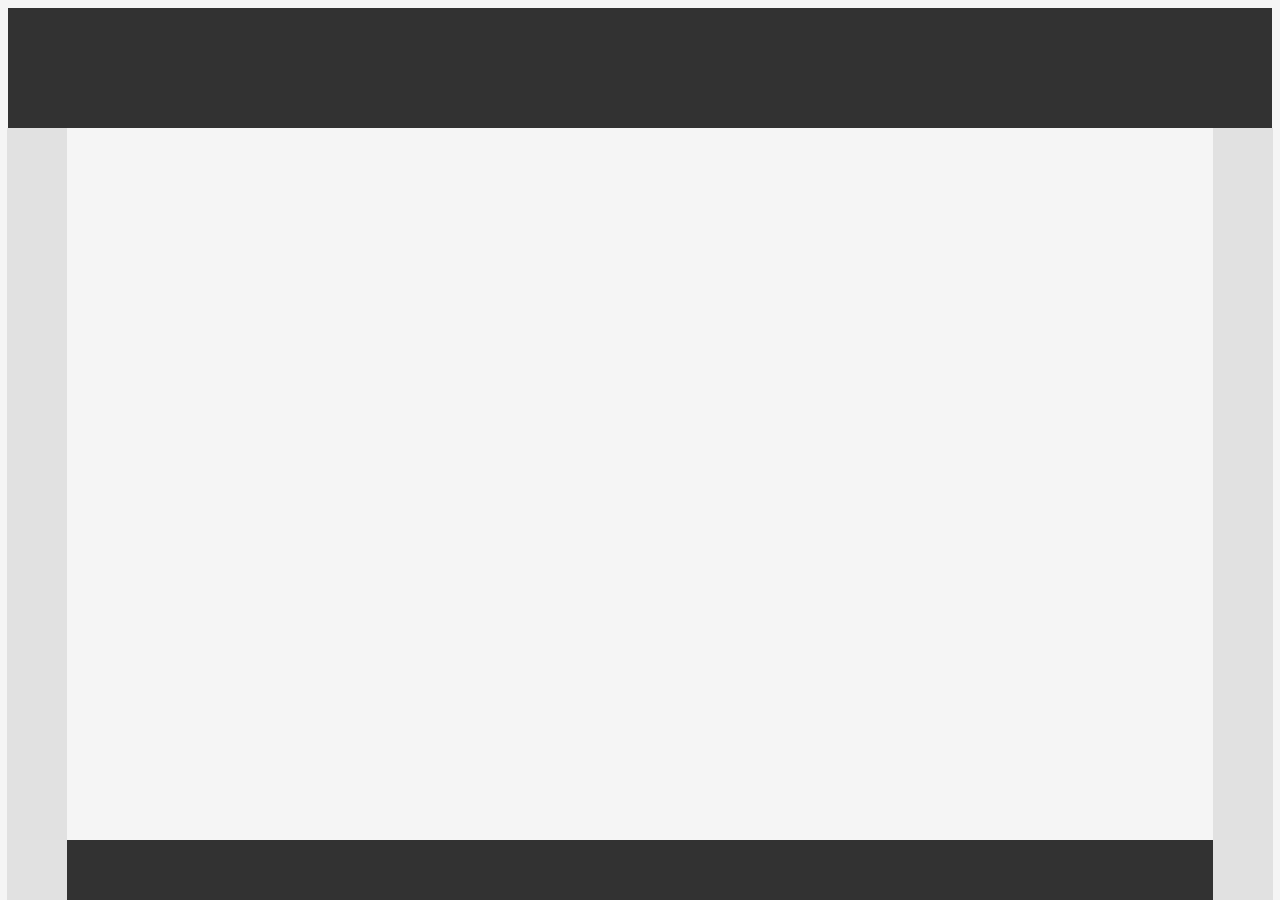
<file: drill-1/index.html>
<!DOCTYPE html>
<html lang="en">
<head>
    <meta charset="UTF-8">
    <link rel="stylesheet" type = "text/css" href = "index.css"
    <meta http-equiv="X-UA-Compatible" content="IE=edge">
    <meta name="viewport" content="width=device-width, initial-scale=1.0">
    <title>Drill 1</title>
</head>
<body>
    <div class = "top"></div>
    <div class = "left"></div>
    <div class = "right"></div>
    <div class ="bottom"></div>
</body>
</html>
</file>
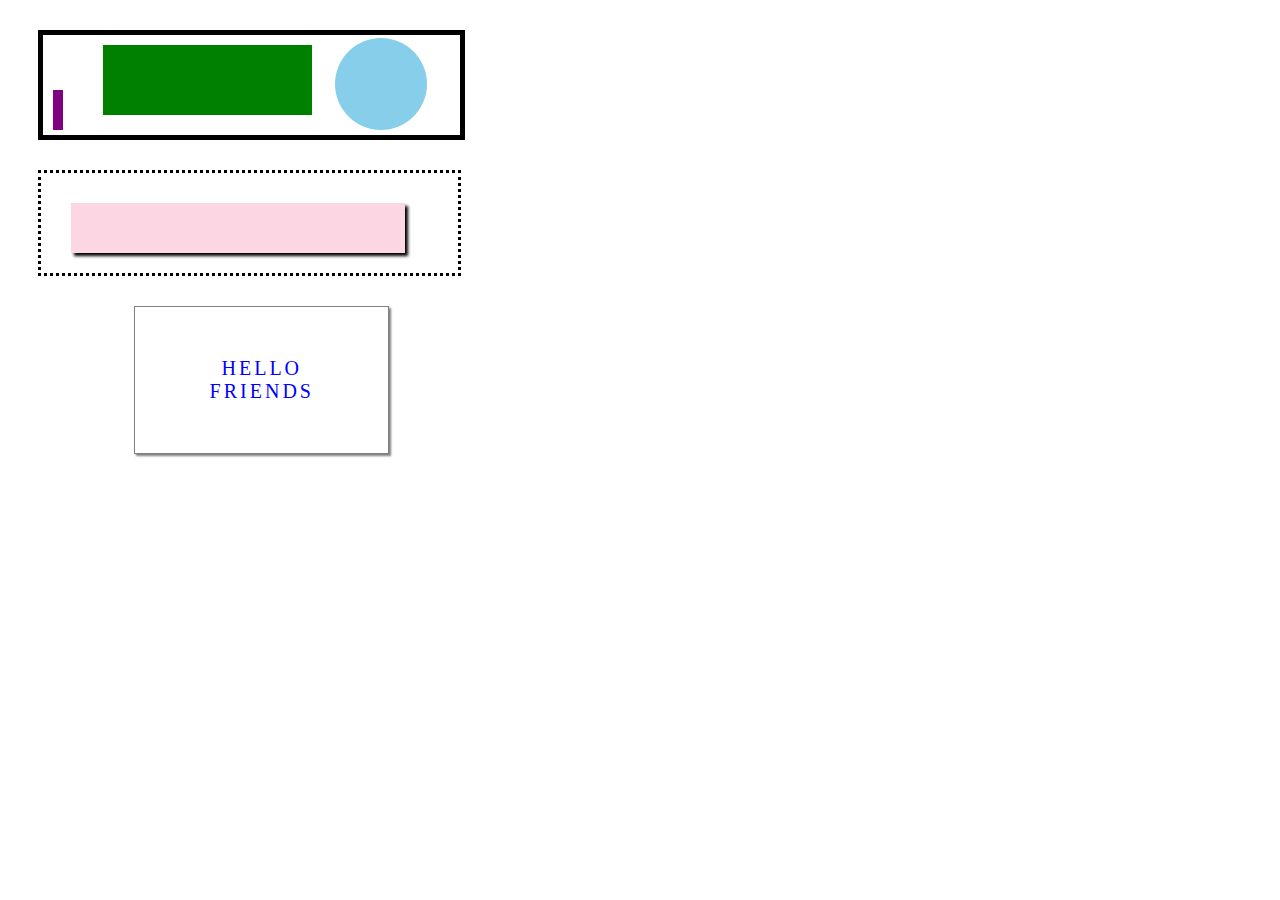
<file: drill-2/index.html>
<!DOCTYPE html>
<html lang="en">
<head>
    <meta charset="UTF-8">
    <link rel = "stylesheet" type = "text/css" href = "index.css">
    <meta http-equiv="X-UA-Compatible" content="IE=edge">
    <meta name="viewport" content="width=device-width, initial-scale=1.0">
    <title>Drill 2</title>
</head>
<body>
    <div class = "firstBox">
        <div id = "purple"></div>
        <div id = "green"></div>
        <div id = "circle"></div>
    </div>
    <div class = "secondBox">
        <div id = "pinkBox"></div>
    </div>
    <div class = "thirdBox"><p id = "friend">HELLO<br>FRIENDS</p></div>
</body>
</html>
</file>
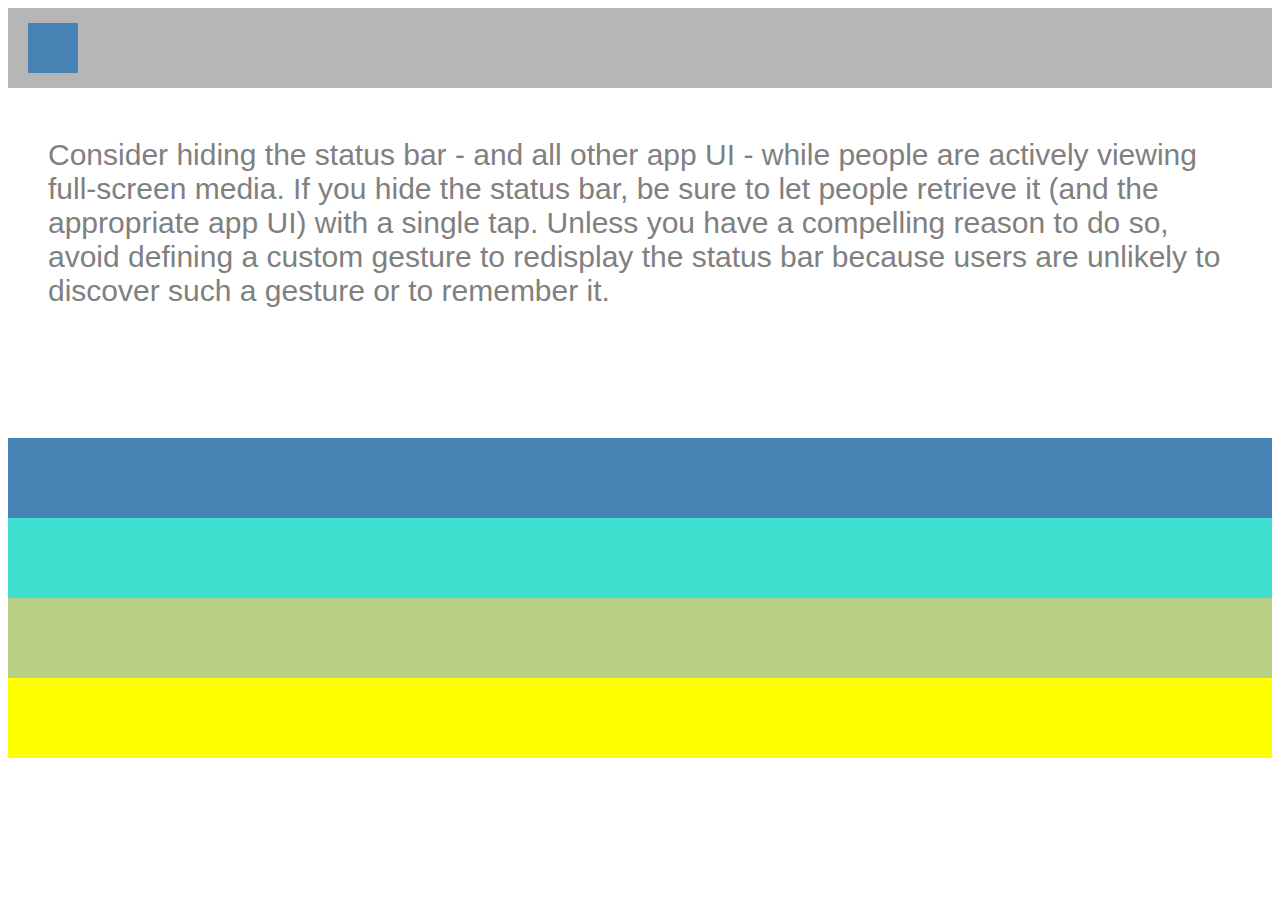
<file: drill-3/index.html>
<!DOCTYPE html>
<html lang="en">
<head>
    <meta charset="UTF-8">
    <link rel = "stylesheet" type = "text/css" href = "index.css">
    <meta http-equiv="X-UA-Compatible" content="IE=edge">
    <meta name="viewport" content="width=device-width, initial-scale=1.0">
    <title>Drill 3</title>
</head>
<body>
    <header class = "section"><div id = icon></div></header>
    <div class = "main"><blockquote>Consider hiding the status bar - and all other app UI - while people are actively viewing full-screen media. If you hide the status bar, be sure to let people retrieve it (and the appropriate app UI) with a single tap. Unless you have a compelling reason to do so, avoid defining a custom gesture to redisplay the status bar because users are unlikely  to discover such a gesture or to remember it.</blockquote></div>
    <div class = "section" id = "blue"></div>
    <div class = "section" id = "teal"></div>
    <div class = "section" id = "eggwhite"></div>
    <div class = "section" id = "yellow"></div>
</body>
</html>
</file>
<file: drill-1/index.css>
.top {
    background-color: rgb(50,50,50);
    color : white;
    padding: 60px;
    margin: 0px;
    height : 50%
}

.bottom {
    background-color: rgb(50,50,50);
    color : white;
    padding: 15px;
    position: fixed;
    bottom: 0%;
    left: 67px;
    right: 67px;
    height : 30px;
}

body {
    background-color: rgb(245,245,245);
}

p {
    position: fixed;
    left : 80px;
}

.right {
    background-color: rgb(225,225,225);
    position : fixed;
    right : calc(0% + 7px);
    height: 100%;
    padding: 30px
}

.left {
    background-color: rgb(225,225,225);
    position: fixed;
    left : 7px;
    height : 100%;
    margin-top : 0px;
    margin-left : 0px;
    padding : 30px;
}
</file>
<file: drill-2/index.css>
.firstBox {
    border-width : 5px;
    border-style: solid;
    border-color: black;
    width: 33%;
    height: 100px;
    margin: 30px;
}

.secondBox {
    border-style: dotted;
    border-color: black;
    width: 33%;
    margin : 30px;
    height : 100px;
}

.thirdBox {
    border-color: gray;
    border-style: solid;
    border-width: 1px;
    box-shadow: 2px 2px 2px gray;
    width: 20%;
    margin-left: 10%
}

#pinkBox {
    background-color: rgb(253, 214, 227);
    width : 80%;
    height : 50%;
    box-shadow: 3px 3px 3px black;
    margin: 30px;
}

#purple {
    background-color: purple;
    position: absolute;
    width : 10px;
    height : 40px;
    margin : 10px;
    top: 80px
}

#green {
    background-color: green;
    height: 70%;
    margin: 10px;
    width: 50%;
    left: 50px;
    position: relative;
}

#circle {
    background-color: skyblue;
    height: 50%;
    padding: 5%;
    width : 50px;
    position : relative;
    border-radius: 100px;
    right : -70%;
    top : -87%;
}

#friend {
    text-align: center;
    padding: 30px;
    letter-spacing: 3px;
    color: blue;
    font-size: 20px;
    text-emphasis:initial;
}
</file>
<file: drill-3/index.css>
.section {
    height: 80px;
}

#blue {
    background-color:steelblue;

}
#teal {
    background-color: turquoise;
}
#eggwhite {
    background-color: rgb(185, 209, 132);
}
#yellow {
    background-color: yellow;
}

header {
    background-color: rgb(182, 182, 182);
}

.main {
    height : 300px;
}

#icon {
    background-color: steelblue;
    height : 50px;
    width : 50px;
    left: 20px;
    top: 15px;
    position: relative;
}

blockquote {
    font-size: 30px;
    color: gray;
    margin-top: 50px;
    font-family: 'Lucida Sans', 'Lucida Sans Regular', 'Lucida Grande', 'Lucida Sans Unicode', Geneva, Verdana, sans-serif;
}
</file>
